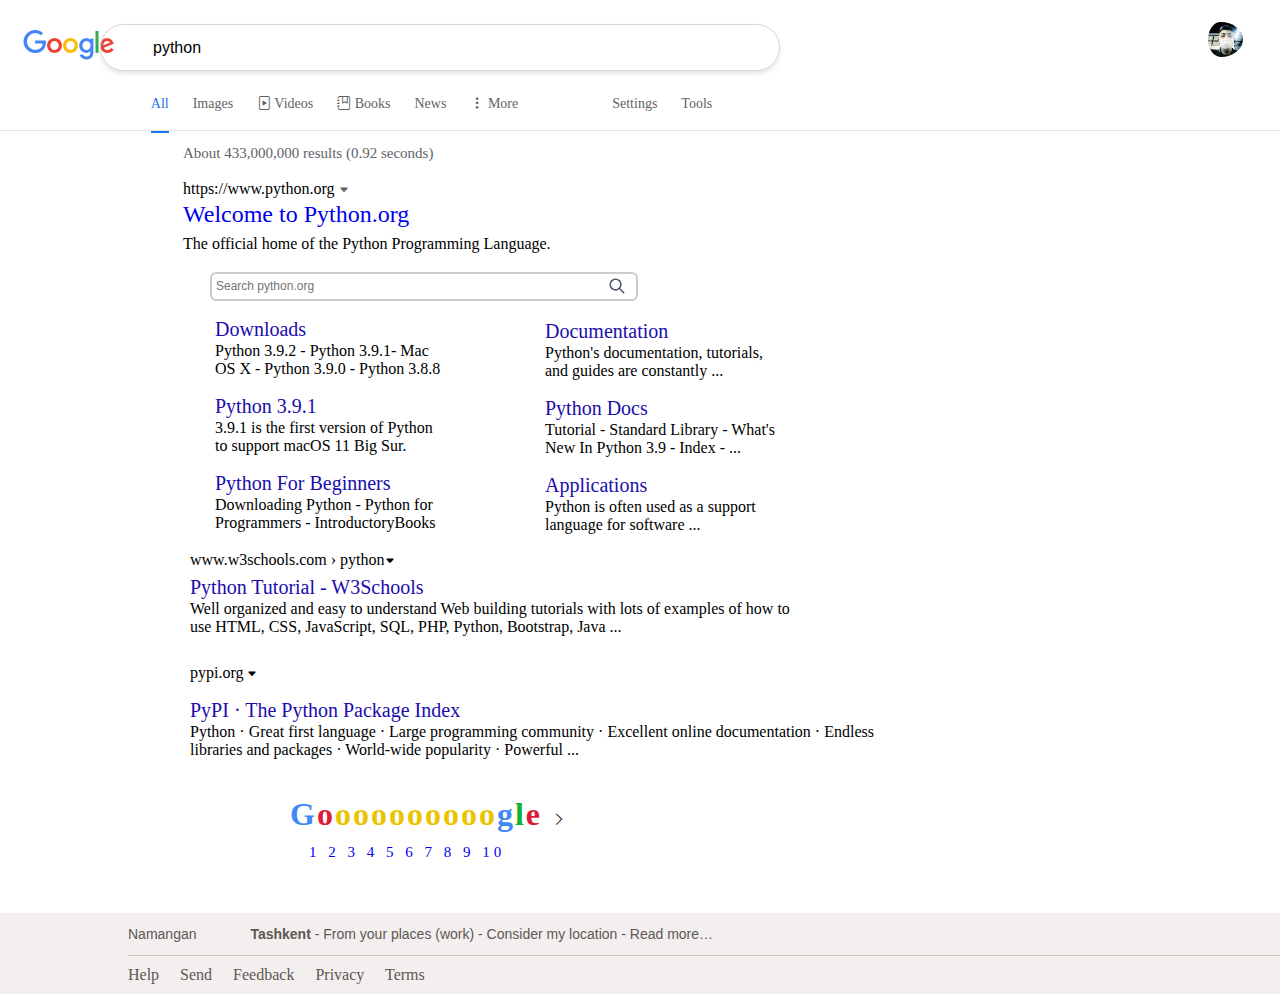
<file: read/index.html>
<!DOCTYPE html>

<html>
<head>
    <title>Google</title>
    <meta name="viewport" content="width=device-width, initial-scale=1.0">
    <link rel="stylesheet" href="style.css">
    <link rel="stylesheet" href="https://use.fontawesome.com/releases/v5.15.2/css/all.css" integrity="sha384-vSIIfh2YWi9wW0r9iZe7RJPrKwp6bG+s9QZMoITbCckVJqGCCRhc+ccxNcdpHuYu" crossorigin="anonymous">
    <link rel="stylesheet" href="https://cdn.jsdelivr.net/npm/bootstrap-icons@1.3.0/font/bootstrap-icons.css">
</head>
    
<body>
      
    <div class="Home">
        <div class="logo">
           <img src="google_color.png">
        </div> 
        
        <div class="home">
            <div class="home_right">
                  <a href="#"><i class="fa fa-th"  style="font-size: 18px"></i></a>
                <img src="foto.jpg" class="pro">
              </div>
            </div>
    </div>
    
    
    <div class="search">
            <form action="https://google.com/search"> <a href="#"></a>
                <input name="q" type="text" value="python">
                <a href="#">
                    <i class="fas fa-times" style="padding-right: 20px; font-size: 18px;"></i>
                    <i class="fas fa-microphone" style="font-size: 18px; margin-right: 24px"></i>
                    <i class="fas fa-search" style="font-size: 16px"></i>
                 </a>
            </form> 
    </div>
    <div class="cons">
        <div class="cantainer">
            <ul>
                <li><a href="#"><span class="all"><i class="fas fa-search"></i> All</span></a></li>

                <li><a href="#"><i class="far fa-image"></i> Images</a></li>

                <li><a href="#"><i class="bi bi-file-play"></i> Videos</a></li>

                <li><a href="#"><i class="bi bi-journal-bookmark"></i> Books</a></li>

                <li><a href="#"><i class="far fa-newspaper"></i> News</a></li>

                <li><a href="#"><i class="bi bi-three-dots-vertical"></i> More</a></li>
                <div class="sett">
                   <li><a href="#">Settings</a></li>
                   <li><a href="#">Tools</a></li>
                </div>
            </ul>

        </div>
    </div>
    
    <div class="container">
        <p>
            <span class="rang">About 433,000,000 results (0.92 seconds)</span>
        </p>
           <br>
        <p>
            https://www.python.org
            <span class="rang"><i class="bi bi-caret-down-fill" style="font-size: 10px;"></i></span>
        </p>
        
        <h2>
            <a href="#"><span class="wel">Welcome to Python.org</span></a></h2>
        <p>
            <span class="size">The official home of the Python Programming Language.</span>
        </p>
    </div>
    
    <div class="cont">
        <form>
          <input type="text" placeholder="Search python.org">
            <img src="download.png">
        </form>
        <div class="down"> 
            <h2>Downloads</h2>
              <p>Python 3.9.2 - Python 3.9.1- Mac <br>   OS X - Python 3.9.0 - Python 3.8.8</p>
            
            <h2>Python 3.9.1</h2>
               <p>3.9.1 is the first version of Python<br>
                to support macOS 11 Big Sur.</p>
            
            <h2>Python For Beginners</h2>
              <p>Downloading Python - Python for<br>Programmers - IntroductoryBooks</p>
            
            <div class="left">
                   <h2>Documentation  </h2>
                   <p>
                    Python's documentation, tutorials,<br>  and guides are constantly ...
                   </p>
                
                <h2>Python Docs</h2>
                   <p>
                    Tutorial - Standard Library - What's<br> New In Python 3.9 - Index - ...</p>
                
                <h2>Applications</h2>
                
                   <p>
                    Python is often used as a support<br>language for software ...</p>
                
                <div class="wiki">
                    <p><span class="w3top">www.w3schools.com › python<i        class="bi bi-caret-down-fill" style="font-size:          10px;"></i></span>
                    </p>
                      <h2>Python Tutorial - W3Schools</h2>
                        <p>
                            Well organized and easy to understand Web building tutorials with lots of examples of how to 
                            <br>use HTML, CSS, JavaScript, SQL, PHP, Python, Bootstrap, Java ...
                            
                        </p>
                    <div class="pypi">
                        <p>pypi.org <i class="bi bi-caret-down-fill" style="font-size: 10px;"></i>
                        </p>
                        <h2>PyPI · The Python Package Index</h2>
                        <p>Python · Great first language · Large programming community · Excellent online documentation · Endless<br> libraries and packages · World-wide popularity · Powerful ...</p>
                    
                    </div>
                    <h1 class="gogle">
                        <span style="color: #4287f5">G</span><span style="color: #e01b35">o</span><span style="color: #ebc400">ooooooooo</span><span style="color: #4287f5">g</span><span  style="color: #12b02f">l</span><span style="color: #e01b35">e</span> 
                        <i class="bi bi-chevron-right" style="font-size: 14px;"></i>
                    </h1>
                    <a href="#" class="numb">1 2 3 4 5 6 7 8 9 10</a>
                </div>

            </div>
        </div>
        
    </div>

    <div class="homefooter">
        <div class="cant">
          <div class="uzb">
                <p>Namangan <span  class="tash"><i class="fas fa-circle" style="font-size: 9.5px;"></i> Tashkent </span>- From your places (work) - Consider my location - Read more…</p>
          </div>
        <div class="data"> 
            <p>Help Send Feedback Privacy Terms</p>
            <!-- <p>Справка Отправить отзыв Конфиденциальность Условия </p> -->
        </div>
        </div>
    </div>

</body>
</html>
</file>
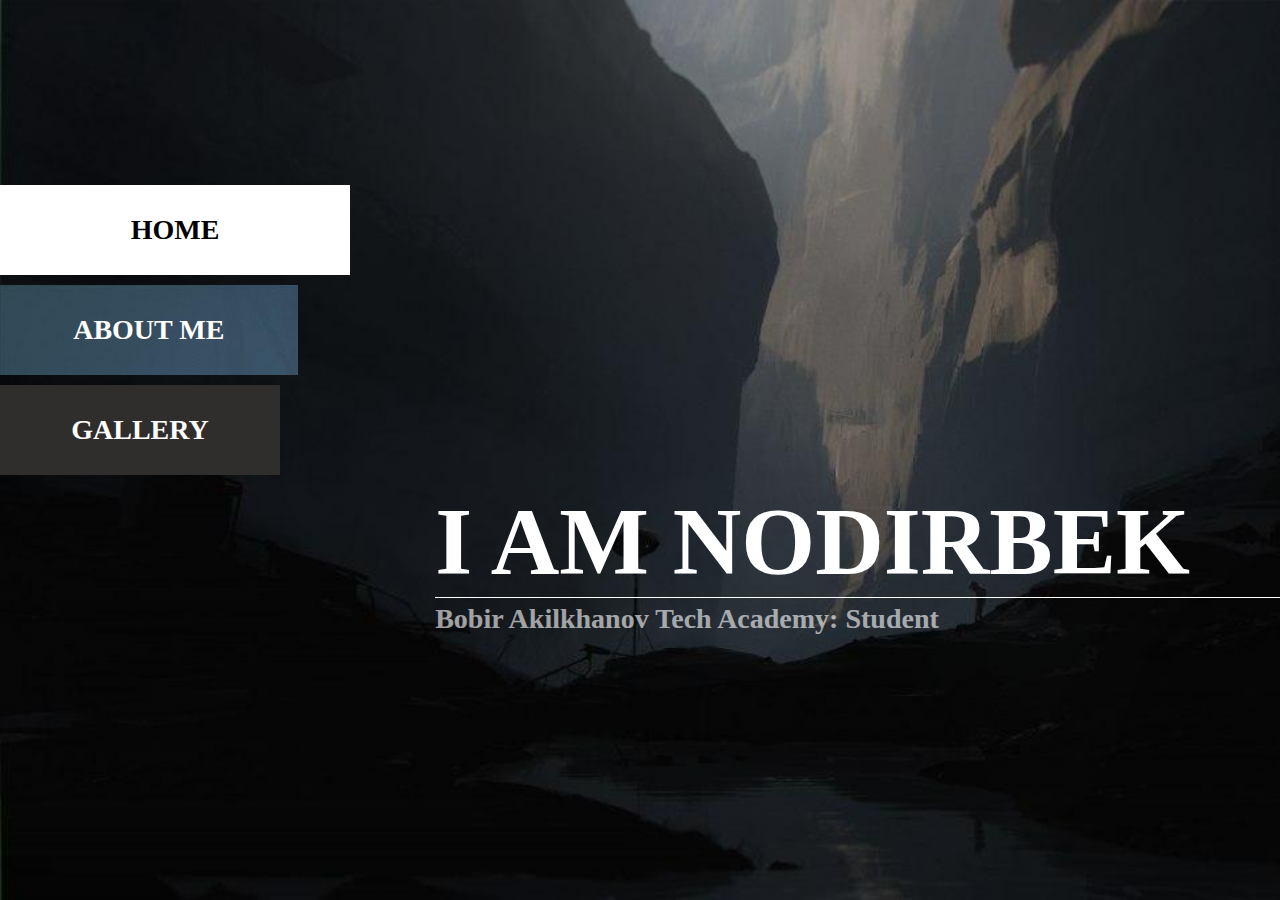
<file: shablom/index.html>
<!DOCTYPE html>
<html lang="en">
<head>
       <meta charset="UTF-8">
       <meta http-equiv="X-UA-Compatible" content="IE=edge">
       <meta name="viewport" content="width=, initial-scale=1.0">
       <title>Photo</title>
       <link rel="stylesheet" href="css/style.css">
</head>
<body>
       
<div class="background">

<div class="nav">
       <a class="a active" href="#">HOME</a>
       <a class="b" style="background-image:url(../shablom/image/foto1.jpg);" href="#">ABOUT ME</a>
       <a class="c" href="porfole/index.html">GALLERY</a>
</div>

<div class="content">

       <div class="home">
              <h1>I am  Nodirbek</h1>
              <h3>Bobir Akilkhanov Tech Academy: Student</h3>
       </div>

       <div class="aboutus">
              <p><b>Hello Friends</b><br>
              Lorem ipsum dolor sit amet consectetur adipisicing elit. <br>
              Vitae, dignissimos fugiat culpa explicabo dolor incidunt labore excepturi vel esse quis aut,molestiae, unde suscipit. <br>
              Reprehenderit fugiat consequuntur ea alias temporibus nemo nostrum dolore omnis molestias iure voluptatibus, <br> </p>

              <p> velit officia, deleniti soluta? Facere vero, quam dolor dolores quibusdam sint quis neque provident doloremque, quidem natus mollitia cum? <br>
              Temporibus fugit obcaecati ab? Magnam necessitatibus repudiandae consectetur aut facere natus quos doloremque a quisquam ipsum architecto molestias possimus, id minima maxime sequi culpa quod adipisci debitis distinctio voluptatem, nesciunt maiores tempore totam. Suscipit, aliquid similique ipsum provident facere architecto temporibus.
              Modi voluptatibus ratione quam itaque tenetur perspiciatis fugiat, ad, blanditiis voluptas dicta laboriosam sapiente omnis. Deserunt ducimus vel maxime architecto incidunt nihil nulla.
              Lorem, ipsum dolor sit amet consectetur adipisicing elit. Maiores commodi reiciendis praesentium aliquam sit autem fuga ullam quod voluptate et. Lorem ipsum dolor sit amet consectetur adipisicing elit. Eligendi, esse dignissimos minima dolores ducimus obcaecati porro sequi vitae odit impedit voluptates iusto. Ea voluptatum consectetur omnis modi officiis eum corrupti. Lorem ipsum dolor sit amet consectetur adipisicing elit. Quidem ea dolores, iusto !
              </p>
              

       </div>

</div>

</div>

<script src="js/jquery.js"></script>
<scrip src="js/bootstrap.min.js"></script>
<script text="text/javascript">

       $(document).ready(function(){
              $('a').click(function(){
                     // alert("I am click");
                     var selected = $(this);
                     $('a').removeClass('active');
                     $(selected).addClass('active');
              });

              var $a = $('.a'),
              $b = $('.b'),
              $d = $('.d')
              $home = $('.home')
              $aboutus = $('.aboutus');

              $a.click(function(){
                     $home.fadeIn();
                     $aboutus.fadeOut();
              })
              $b.click(function(){
                     $home.fadeOut();
                     $aboutus.fadeIn();
              })
       })

</script>

</body>
</html>
</file>
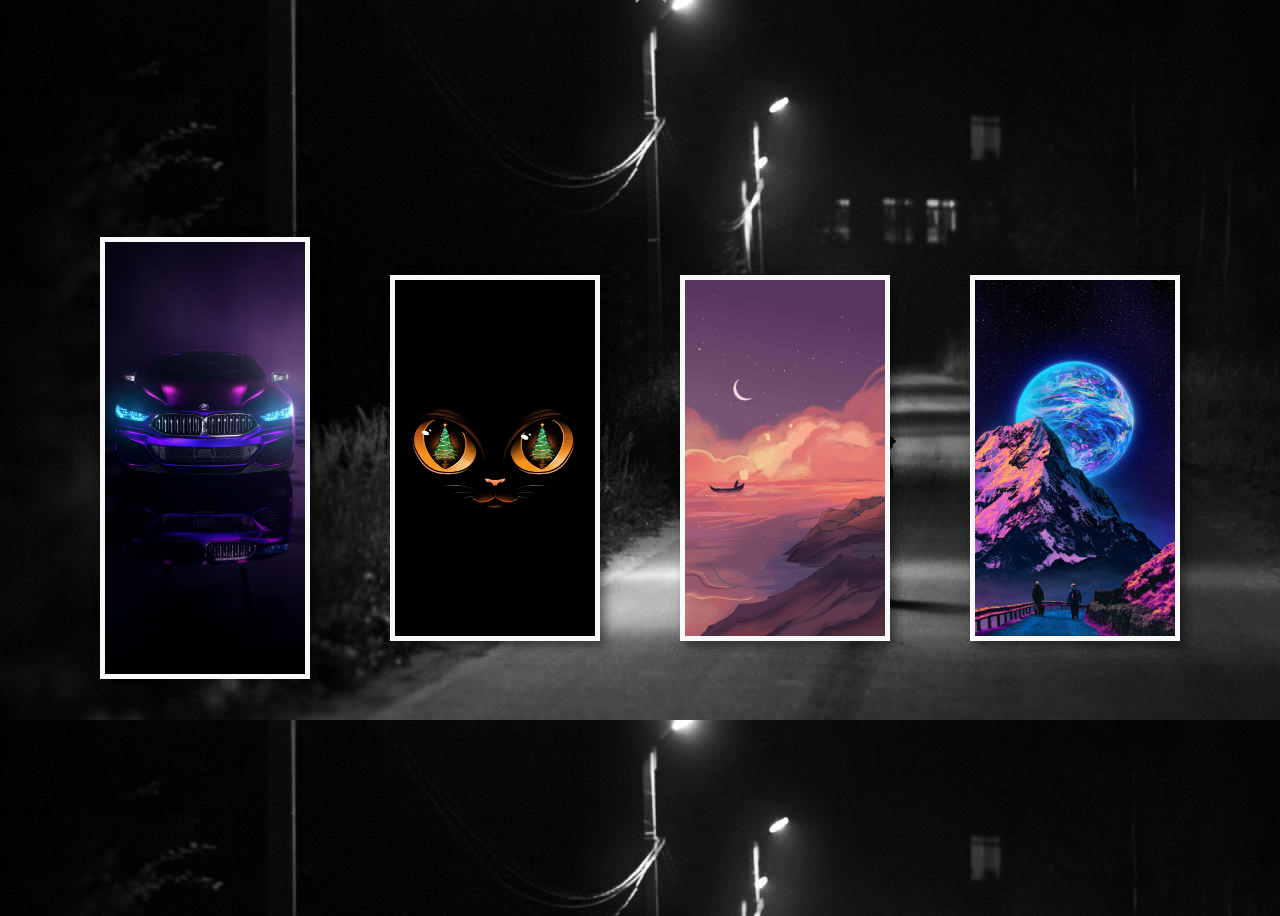
<file: shablom/porfole/index.html>
<!DOCTYPE html>
<html>
    <head>
        <title>Swing image gallery animation</title>
        <link rel="stylesheet" href="style.css">
    </head>
    <body>
 
      <figure class="swing">
       <img src="@FWALLS.JPG" width="200">
      </figure>  
      <figure class="swing">
        <img src="@TGWALLS2.jpg" width="200">
       </figure> 
       <figure class="swing">
        <img src="@TGWALLS4.jpg" width="200">
       </figure> 
       <figure class="swing">
        <img src="@TGWALLS3.jpg" width="200">
       </figure> 
 
    </body>
</html>
</file>
<file: read/style.css>
body {
    overflow-x: hidden;
}

* {
    margin: 0;
    padding: 0;
}

.home, .logo, .input1, img {
    display: inline;
} 

.Home {
    margin: 20px 12px 20px 23px;
    position: relative;
}
.logo img {
    width: 92px;
    height: 30px;
    margin-top: 10px;
}

.home_right {
    position: relative;
    right: 50px;
    float: right;
    margin-top: 8px;
    padding-right:10px;
    padding-left: 32px;
    font-size: 25px;
    margin-right: 10px;
}

.home_right a {
    color: black;
    font-family: sans-serif;
    text-decoration: none;
    font:  13px/27px Roboto, RobotoDraft, Arial, sans-serif;
    padding: 0 8px;
}

.pro {
    position: absolute;
    padding-left: 10px;
    bottom: 2px;
    
    width: 35px;
    height: 35px; 
    border-radius: 100%;
}

.home_right a:hover {
    text-decoration: underline;
    
}

.search {
    position: relative;
    bottom: 60px;
    right: 200px;
    text-align: center;
    border: 1px solid #D2BBB6;
    width: 680px;
    margin: auto;
    border-radius: 30px;
    opacity: bottom;
    box-sizing: border-box;
    border-color: #d9d6d4;
    box-shadow: 0px 3px 5px rgb(0, 0, 0, 0.1);
}

input {
    width: 460px;
    height: 45px;
    font-size: 16px;
    border: 0;
    outline: 0;
    margin: 0 10px;
    margin-right:80px;
     
}

.search a {
    color: #836761;
}

.search:hover {
    box-shadow: 0 1px 6px gray;
}

.cons {
    border-bottom: 1px solid #e6e0df;
    position: relative;
    bottom: 1px;
}
.cantainer {
    position: absolute;
    bottom: 18px;
    left: 11%;
}


.cantainer ul li {
    list-style: none;
    display: inline;
    font-size: 14px;
}

.cantainer ul li a {
    text-decoration: none;
    color: #5f6368;
    padding: 0px 10px;
}

.all {
    color: #1a73e8;
    border-bottom: 2px solid #1a73e8;
    color: #1a73e8;
    padding-bottom: 20px;  
}

.sett {
    display: inline;
    margin-left: 70px
}

.container {
    margin: 12px 183px;
}

.rang {
    color: #5f6368;
    font-size: 15px;
    
}

.wel {
   font-weight: normal;
}

h2 a {
    text-decoration: none;  
}

.container h2 {
    margin-top: 3px;
}

.size {
    line-height: 2;
}

.cont {
    margin-left: 200px;
}
.cont form input {
  width: 37%;
  height: 0.5px;;
  border: 2px solid #ccc;
  border-radius: 6px;
  font-size: 12px;
  background-color: white;
  padding: 12px 20px 12px 4px; 
}

.cont form img {
    position: relative;
    right: 114px;
    top: 5px;
    width: 18px;
    height: 18px;
}

.down h2 {
    margin-top: 15px;
    color: #1a0dab;
    font-weight: 540;
    font-size: 20px;
    line-height: 1.3;
}

.down {
    margin-left: 15px;
   
}

.left {
    position: relative;
    left: 330px;
    bottom: 229px;
   

}

.wiki {
    position: relative;
    right: 355px;
    top: 7px;
    
}

.w3top {
    position: relative;
    top: 10px;
    
}

.gogle {
    position: relative;
    top: 160px;
    left: 100px;
    letter-spacing: 2px;
}

.numb {
    letter-spacing: 4px;
    text-decoration: none;
    position: relative;
    top: 170px;
    left: 119px;
    font-size: 15px;
    
}

.img1 {
    position: absolute;
    width: 350px;
    left: 750px;
    bottom: -100px
        
}

.homefooter {
    position: none;
    bottom: 0;
    width: 100%;
    background-color: #F3EFEE;   
}

.uzb {
    height: 20px;
    border-bottom: 0.5px solid #D3C3BE;
    padding-top: 12px;
    padding-bottom: 10px
}

.uzb p {
    font-size: 14px;
    font-family: sans-serif;
    font-weight: 300;
    color: #5E5755;
    display: inline;
}

.cant {
    padding-left: 10%;
    
}

.data p {
word-spacing: 17px;
font-size: 16px;
padding-bottom: 10px;
padding-top: 10px;
color: #5E5755;
}

.data p:hover {
    cursor: pointer;
}

.tash {
    padding-left: 50px;
    font-weight: bold;
}

.pypi {
    position: absolute;
    bottom: -68px;
}
</file>
<file: shablom/css/style.css>
*{
       margin: 0;
       padding: 0;
}
html, body{
       width: 100%;
       height: 100%;
       font-size: 14px;
       font-weight: normal;
}
.background{
       width: 100%;
       height: 100%;
       background-image: url(../image/foto.jpg);
       background-repeat: no-repeat;
       background-size: cover;
       position: relative;
       overflow-y: auto;
}
.nav{
       width: 350px;
       height: auto;
       position: absolute;
       top: 20%;
       left: 0%;

}
.nav a{
       text-decoration: none;
       font-size: 28px;
       font-family: verdana;
       font-weight: bold;
       height: 90px;
       margin:5px 0;
       display: inline-block;
       background-color: rgb(48, 45, 45);
       color: white;
       line-height: 90px;
       text-align: center;
       transition: 300ms;
}
a.active, .nav a:hover{
       background-color: white;
       color: black;
       width: 100%;
}
.a{
       width: 95%;
}
.b{
       width: 85%;
}
.c{
       width: 80%;
}
.d{
       width: 90%;
}

.content{
       position: absolute;
       width: 930px;
       min-height: 500px;
       height: auto;
       /* background-color: red; */
       right: 0;
       top: 10%;
}
.home{
       position: absolute;
       right: 0;
       bottom: -50px;
       color: white;
       font-family: verdana;
}
.home h1{
       font-size: 95px;
       padding-right: 90px;
       border-bottom: 1px solid white;
       text-transform: uppercase;
}
.home h3{
       font-size: 28px;
       padding: 5px 0;
       opacity: 0.6;
}
.aboutus{
       position: absolute;
       right: 0;
       top: 10px;
       color: white;
       font-family: century gothic;
       padding: 0 60px;
       display: none;
}
.aboutus p{
       font-size: 18 px;
       line-height: 28px;
       margin-top: 15px;
}
</file>
<file: shablom/porfole/style.css>
body {background-image: url(../porfole/foto1.jpg);
       justify-content: center;
       align-items: center;
       display: flex;
       height: 100vh;
    
   }
   .swing {
       animation: swing ease-in-out 2s infinite alternate;
       transform-origin: center -20px;
       float:left;
       box-shadow: 5px 5px 10px rgba(0,0,0,0.5);
       display: flex;
   }
    
   .swing:after{
       content: '';
       position: absolute;  
       width: 20px; height: 20px;  
       border: 2px solid #999;
       top: -10px; left: 50%;
       z-index: 0;
       border-bottom: none;
       border-right: none;
       transform: rotate(45deg);
   }
    
   .swing:before{
       content: '';
       position: absolute;
       width: 5px; height: 5px;
       top: -14px;left: 54%;
       z-index: 5;
       border-radius: 50% 50%;
       background: #000;
   }
   .swing img {
       border: 5px solid #f8f8f8;
       display: block;
        
   }
   @keyframes swing {
       0% { transform: rotate(10deg); }
       100% { transform: rotate(-10deg); }
   }
</file>
